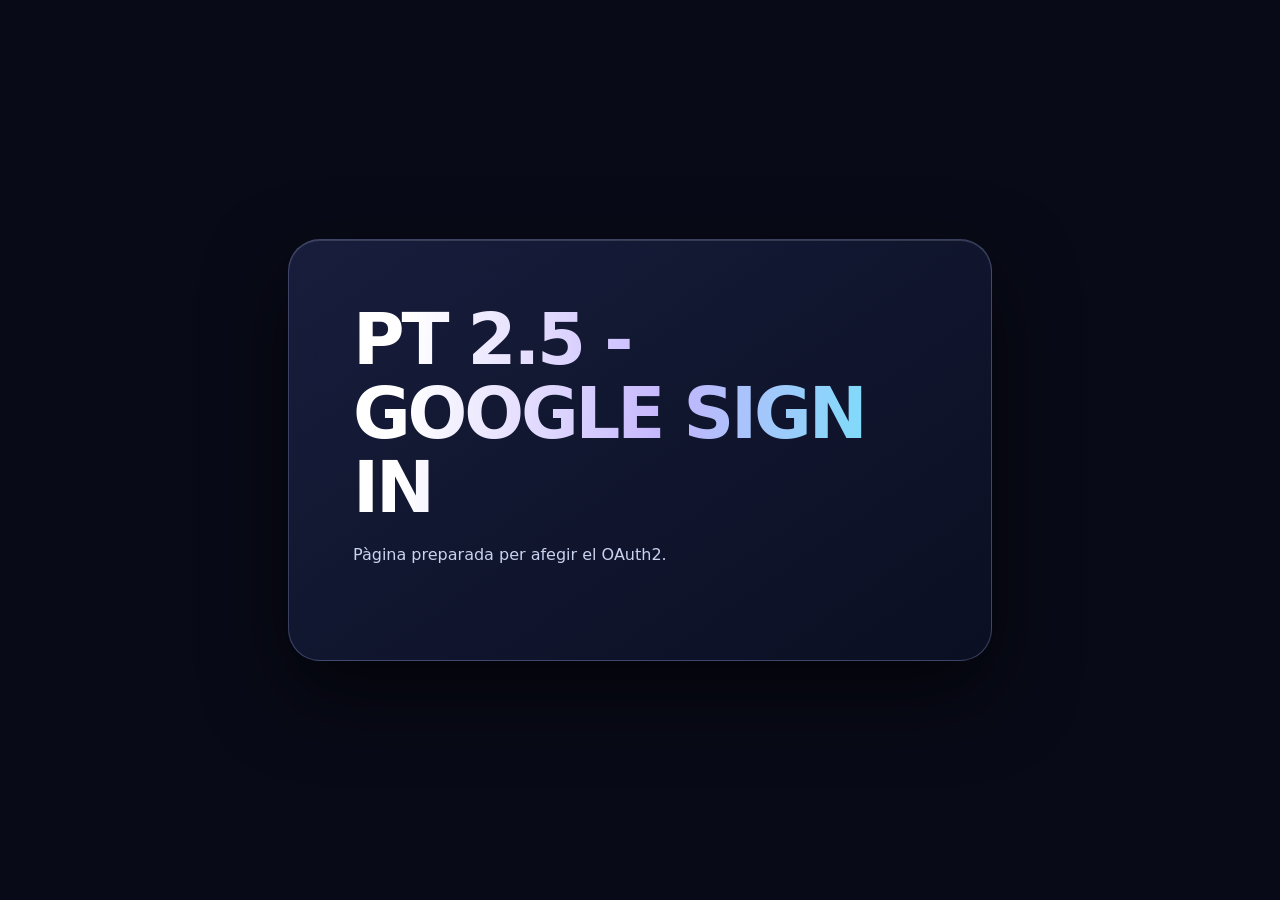
<file: index.html>
<!DOCTYPE html>
<html lang="ca">
<head>
    <meta charset="UTF-8">
    <meta name="viewport" content="width=device-width, initial-scale=1.0">
    <title>EXS Joma280</title>
    <script src="https://accounts.google.com/gsi/client" async defer></script>
    <meta name="google-signin-client_id" content="https://905140156827-onviopadu1gf2jcvec73lj1ulufpmn4t.apps.googleusercontent.com">
    <link rel="stylesheet" href="./style.css">
</head>
<body>
    <h1>PT 2.5 - GOOGLE SIGN IN</h1>
    <p>Pàgina preparada per afegir el OAuth2.</p>
    <div 
    id="g_id_onload"
    data-client_id="905140156827-onviopadu1gf2jcvec73lj1ulufpmn4t.apps.googleusercontent.com" 
    data-callback="onSignIn">
    </div>
    <div class="g_id_signin" data-type="standard"></div>
    <button type="button" id="boto-sortir" style="display:none;" onclick="signOut()">
    Desconnectar
    </button>
    <h2 id="missatge-benvinguda" style="display:none;">Missatge de benvinguda</h2>
    <script>
    function onSignIn(response) {
        var id_token = response.credential;
        console.log("ID Token: " + id_token);

        const dades = JSON.parse(decodeURIComponent(escape(atob(
            id_token.split(".")[1].replace(/-/g, "+").replace(/_/g, "/")
        ))));

        const missatge = document.getElementById("missatge-benvinguda");
        missatge.textContent = "Benvingut/da, " + dades.name;
        missatge.style.display = "block";

        document.getElementById("boto-sortir").style.display = "block";
        document.querySelector(".g_id_signin").style.display = "none";
    }

    function signOut() {
        document.getElementById("missatge-benvinguda").style.display = "none";
        document.getElementById("boto-sortir").style.display = "none";
        document.querySelector(".g_id_signin").style.display = "block";
    }
    </script>
</body>
</html>
</file>
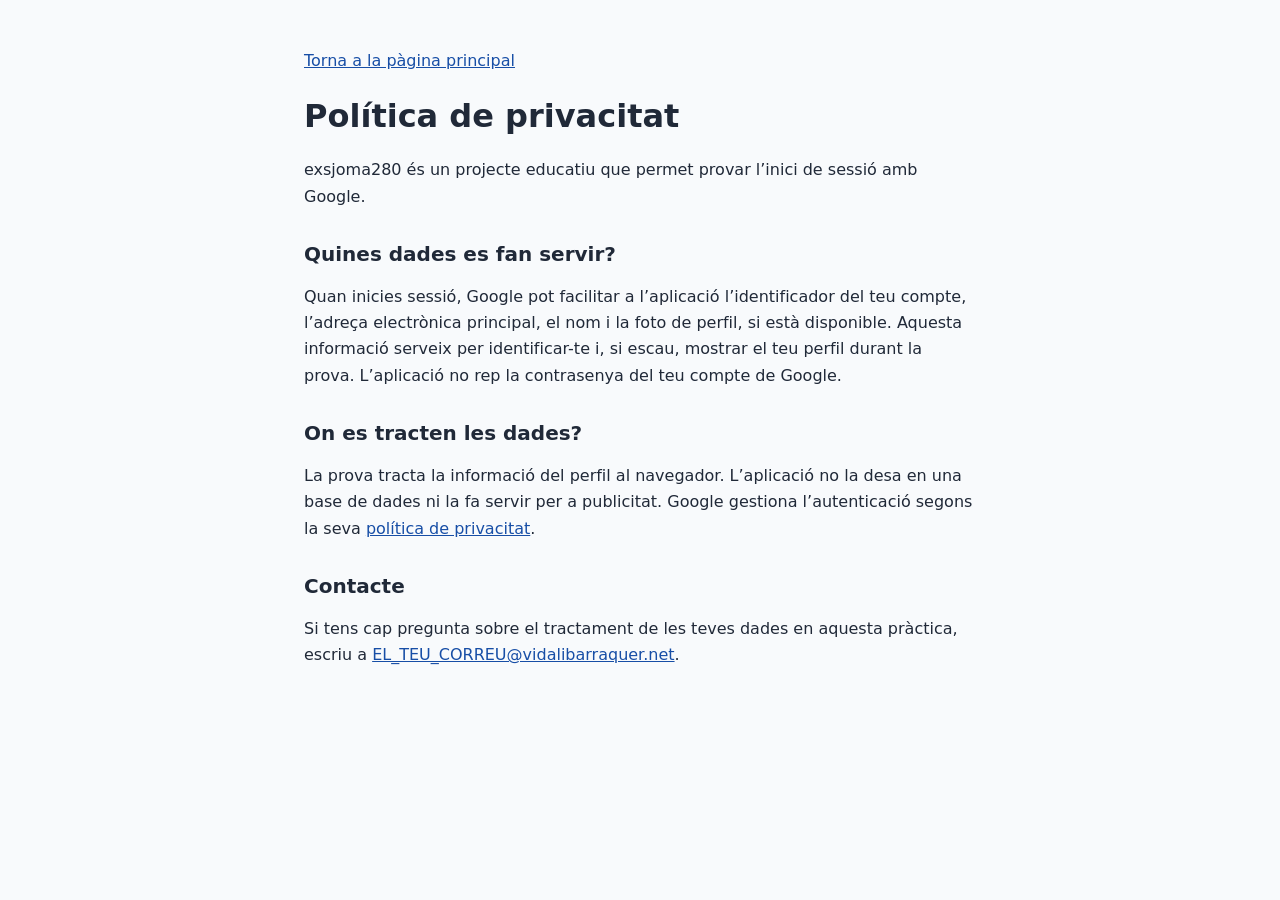
<file: privacitat.html>
<!doctype html>
<html lang="ca">
<head>
  <meta charset="utf-8">
  <meta name="viewport" content="width=device-width, initial-scale=1">
  <title>Política de privacitat | exsjoma280</title>
  <style>
    body { margin: 0; font: 1rem/1.65 system-ui, sans-serif; color: #202938; background: #f8fafc; }
    main { max-width: 42rem; margin: 3rem auto; padding: 0 1.25rem 2rem; overflow-wrap: anywhere; }
    h1, h2 { line-height: 1.25; }
    h2 { margin-top: 2rem; font-size: 1.25rem; }
    a { color: #174ea6; }
  </style>
</head>
<body>
  <main>
    <a href="./">Torna a la pàgina principal</a>
    <h1>Política de privacitat</h1>
    <p>exsjoma280 és un projecte educatiu que permet provar l’inici de sessió amb Google.</p>

    <h2>Quines dades es fan servir?</h2>
    <p>Quan inicies sessió, Google pot facilitar a l’aplicació l’identificador del teu compte, l’adreça electrònica principal, el nom i la foto de perfil, si està disponible. Aquesta informació serveix per identificar-te i, si escau, mostrar el teu perfil durant la prova. L’aplicació no rep la contrasenya del teu compte de Google.</p>

    <h2>On es tracten les dades?</h2>
    <p>La prova tracta la informació del perfil al navegador. L’aplicació no la desa en una base de dades ni la fa servir per a publicitat. Google gestiona l’autenticació segons la seva <a href="https://policies.google.com/privacy?hl=ca">política de privacitat</a>.</p>

    <h2>Contacte</h2>
    <!-- Substitueix l’adreça d’exemple pel teu correu abans de publicar. -->
    <p>Si tens cap pregunta sobre el tractament de les teves dades en aquesta pràctica, escriu a <a href="mailto:joma280@vidalibarraquer.net">EL_TEU_CORREU@vidalibarraquer.net</a>.</p>
  </main>
</body>
</html>
</file>
<file: style.css>
:root {
        color-scheme: dark;
        font-family: "Inter", system-ui, sans-serif;
        background: #080a17;
    }

    html {
        min-height: 100%;
        display: grid;
        place-items: center;
        padding: 1.25rem;
        box-sizing: border-box;
        background:
            radial-gradient(ellipse at 12% 18%, #5b21b6 0%, transparent 38%),
            radial-gradient(ellipse at 90% 80%, #0e7490 0%, transparent 38%),
            #080a17;
    }

    body {
        box-sizing: border-box;
        width: min(100%, 44rem);
        margin: 0;
        padding: clamp(1.5rem, 6vw, 4rem);
        border: 1px solid #b4bfff45;
        border-radius: 2rem;
        background: linear-gradient(145deg, #1a2040e8, #0b1024ed);
        box-shadow: 0 2rem 5rem #0009, inset 0 1px 0 #ffffff25;
        backdrop-filter: blur(16px);
        color: #f5f7ff;
    }

    h1 {
        margin: 0;
        font-size: clamp(2.1rem, 7vw, 4.4rem);
        line-height: 1.05;
        letter-spacing: -0.045em;
        background: linear-gradient(95deg, #fff 10%, #c4b5fd 55%, #67e8f9);
        background-clip: text;
        color: transparent;
    }

    p {
        margin: 1rem 0 1.75rem;
        color: #c9d2ef;
        line-height: 1.6;
    }

    .g_id_signin {
        width: fit-content;
        max-width: 100%;
    }

    #missatge-benvinguda {
        margin: 1.5rem 0 0;
        padding: 1rem 1.25rem;
        border: 1px solid #67e8f94d;
        border-radius: 1rem;
        background: #0e749026;
        color: #a5f3fc;
        font-size: clamp(1.1rem, 3vw, 1.5rem);
        overflow-wrap: anywhere;
    }

    #boto-sortir {
        padding: 0.7rem 1.15rem;
        border: 1px solid #a5b4fc80;
        border-radius: 0.75rem;
        background: #312e81;
        color: #fff;
        font: inherit;
        font-weight: 650;
        cursor: pointer;
    }

    #boto-sortir:hover {
        background: #4338ca;
    }

    #boto-sortir:focus-visible {
        outline: 3px solid #67e8f9;
        outline-offset: 4px;
    }
</file>
